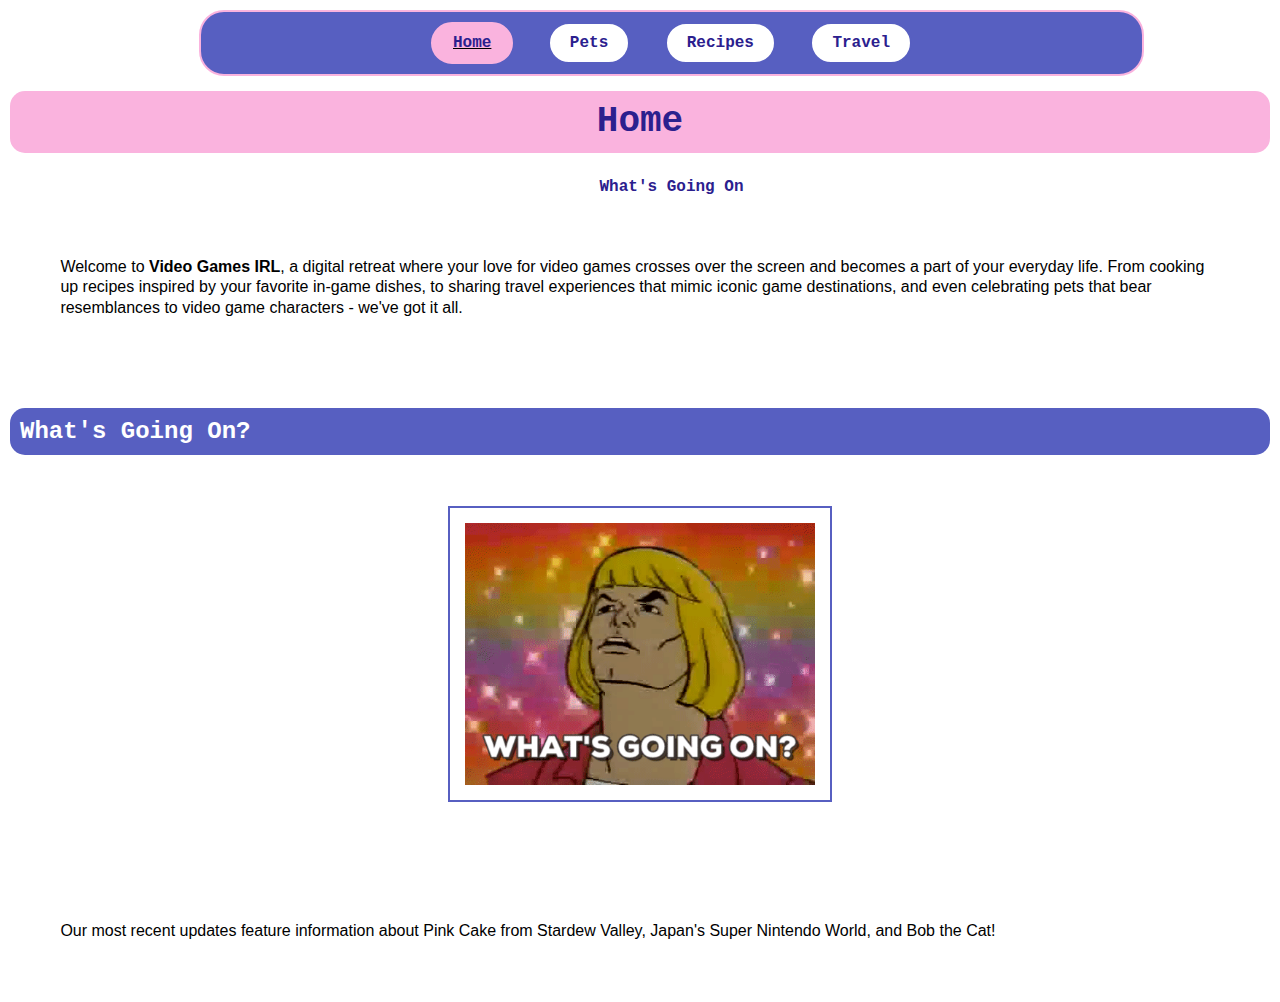
<file: index.html>
<!DOCTYPE html>
<html lang="en">
<head>
    <meta charset="UTF-8">
    <meta name="viewport" content="width=device-width, initial-scale=1.0">
    <link rel="stylesheet" href="css/html5reset.css">
    <link rel="stylesheet" href="css/style.css">
    <title>Home</title>
</head>
<body>
    <header>
        <a href="main" class="skip">Skip to Main Content</a>
        <nav>
            <ul>
                <li class="active"><a href = "index.html" >Home</a></li>
                <li><a href="pets.html">Pets</a></li>
                <li><a href="recipes.html">Recipes</a></li>
                <li><a href="travel.html">Travel</a></li>
            </ul>
        </nav>
        <h1>Home</h1>
        <ul class="links">
            <li><a href="#on">What's Going On</a>
        </ul>
    </header>
    <main id="main">
        <p>Welcome to <strong>Video Games IRL</strong>, a digital retreat where your love for video games crosses over the screen and becomes a part of your everyday life. From cooking up recipes inspired by your favorite in-game dishes, to sharing travel experiences that mimic iconic game destinations, and even celebrating pets that bear resemblances to video game characters - we've got it all. </p>
        <br>
    <div id="on">    
    <h2>What's Going On?</h2>
        <p><img src="images/He_Man.gif" alt="He-Man singing the lyrics what's goin on"></p>
            <br>
            <p>Our most recent updates feature information about Pink Cake from Stardew Valley, Japan's Super Nintendo World, and Bob the Cat!</p>
    </div>
</main>

</body>
</html>
</file>
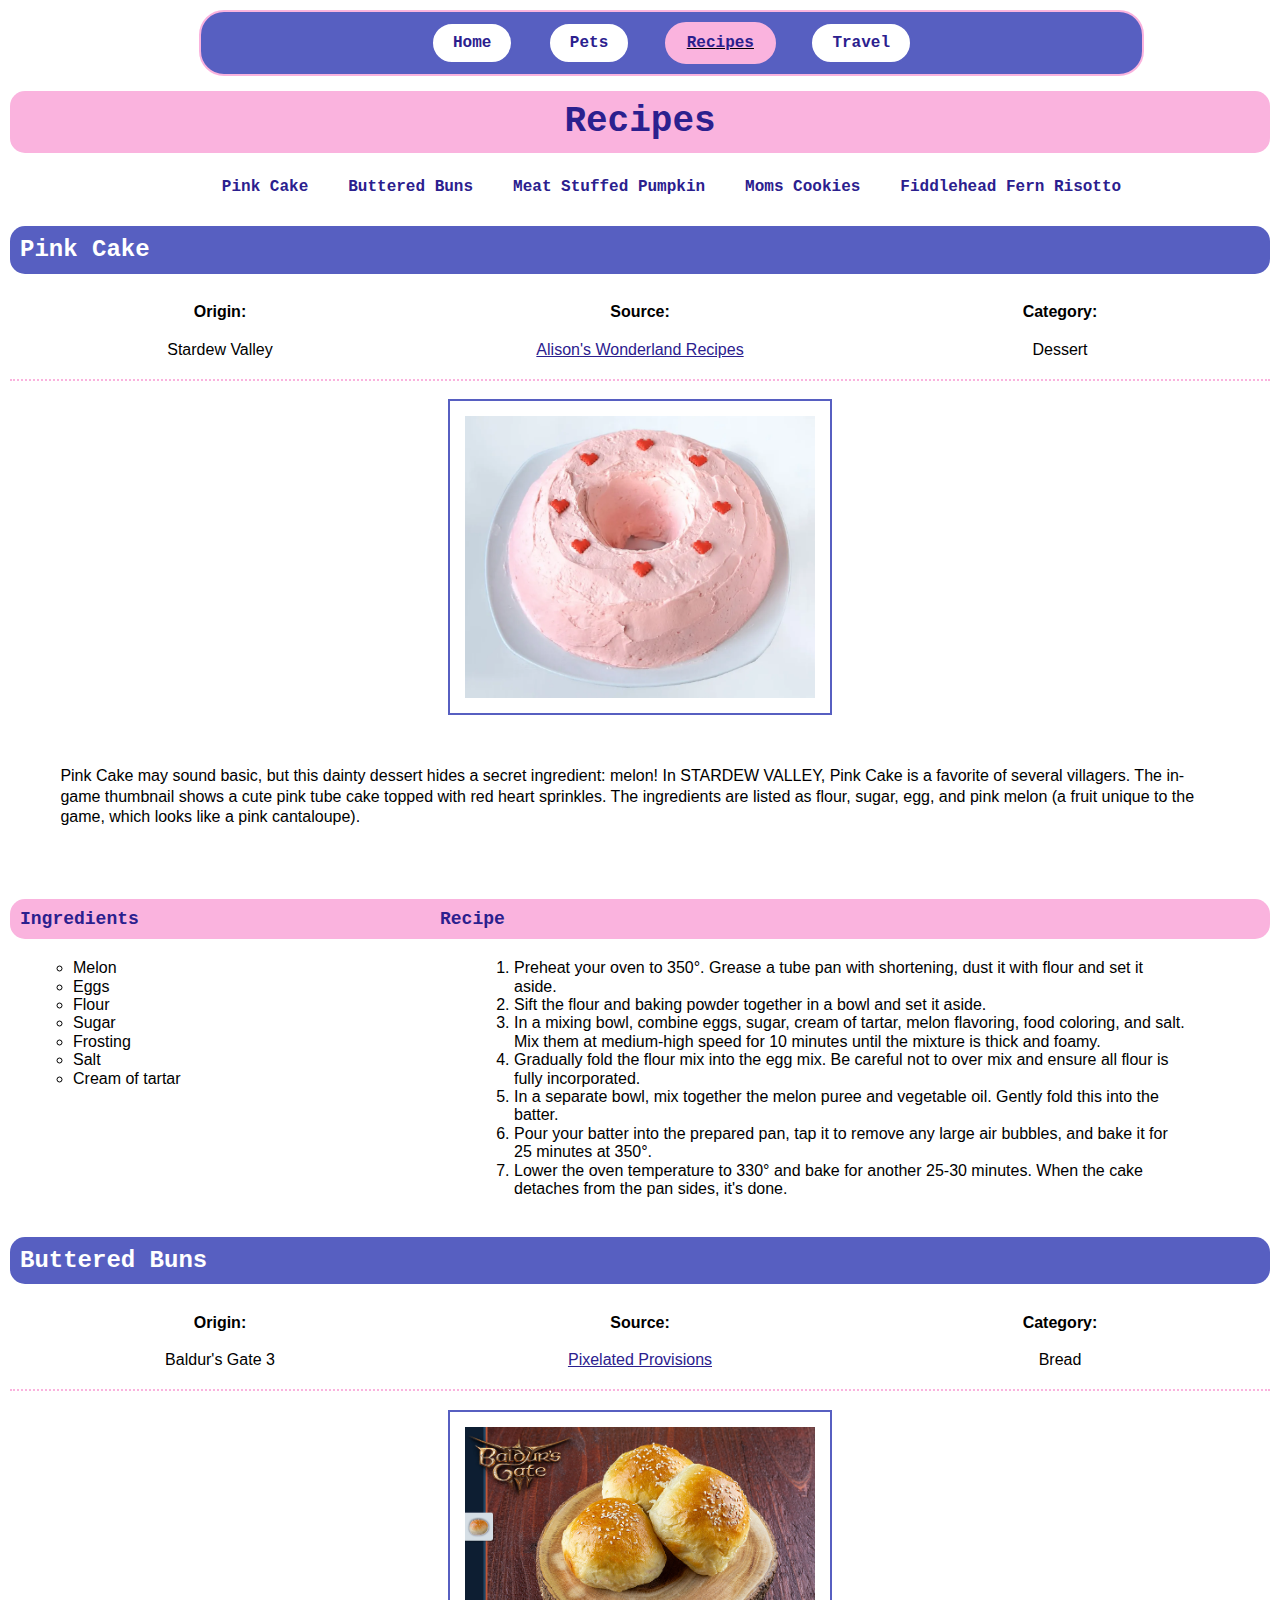
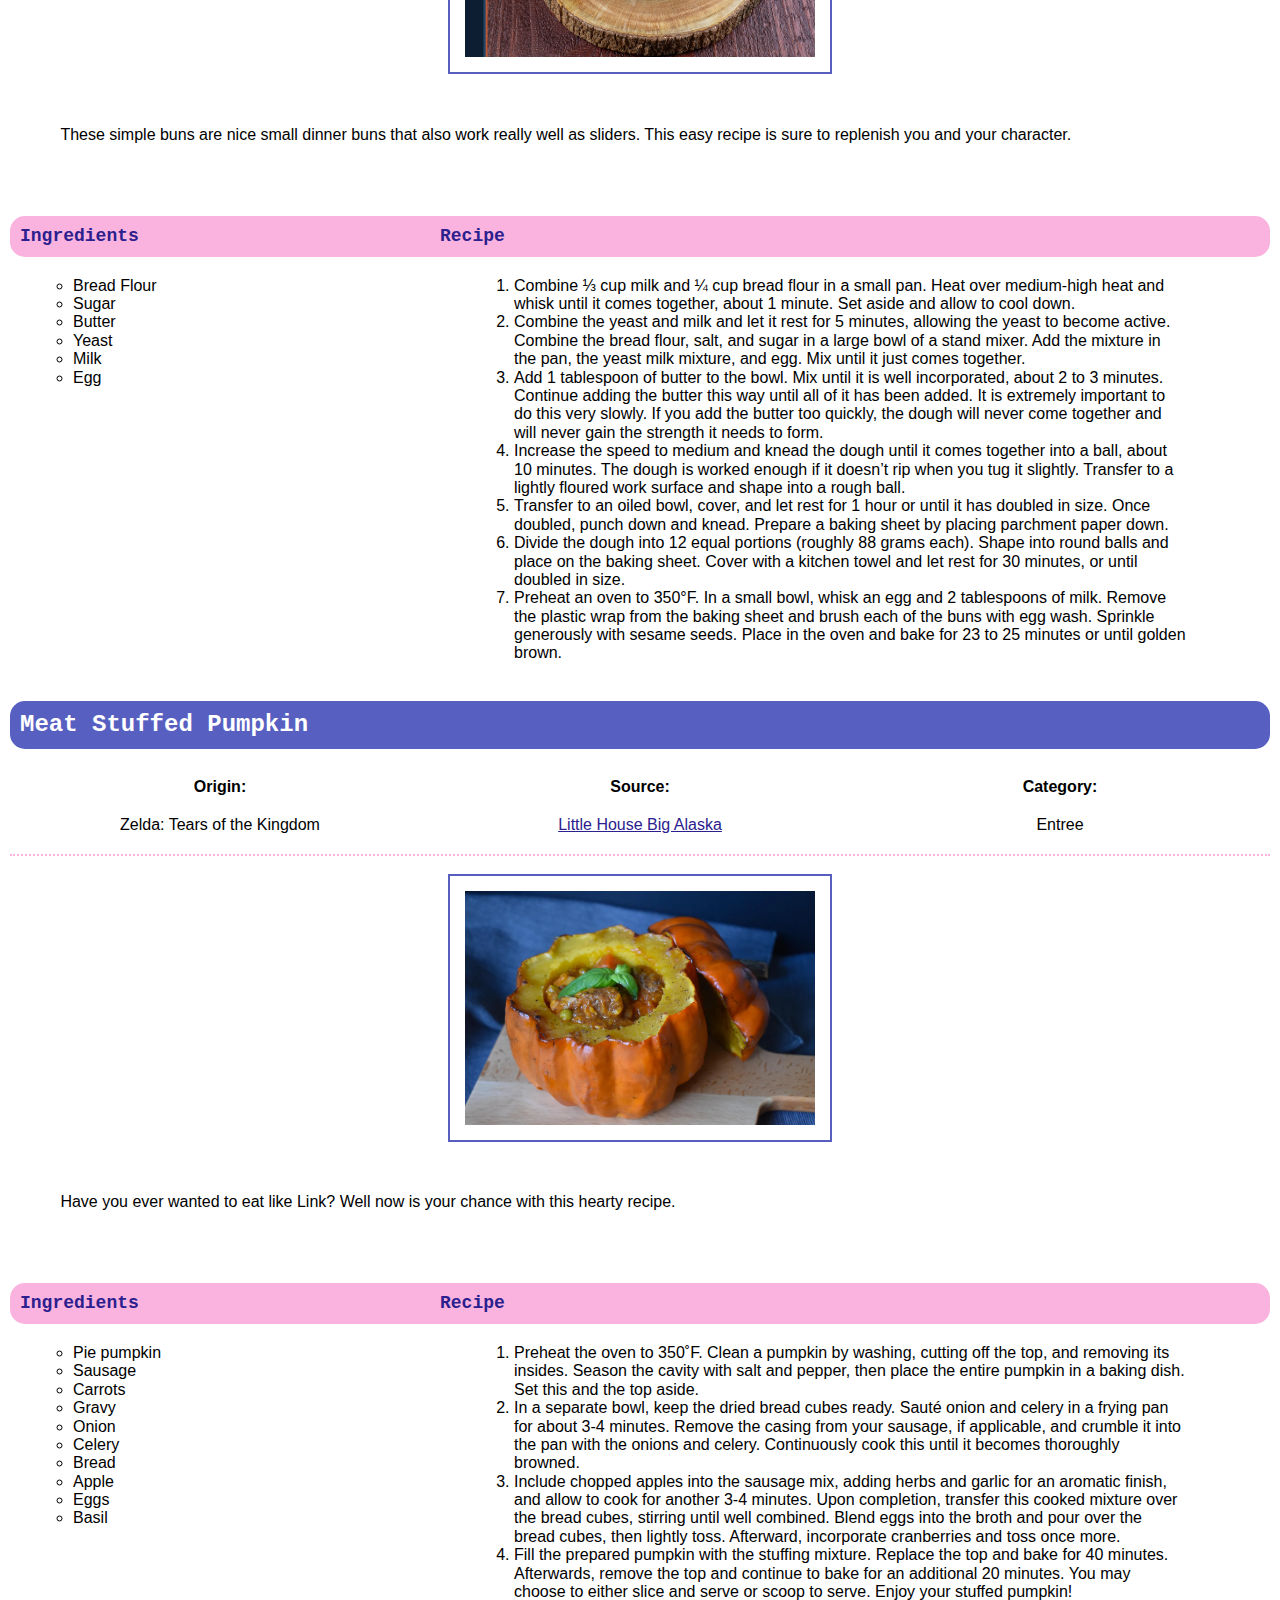
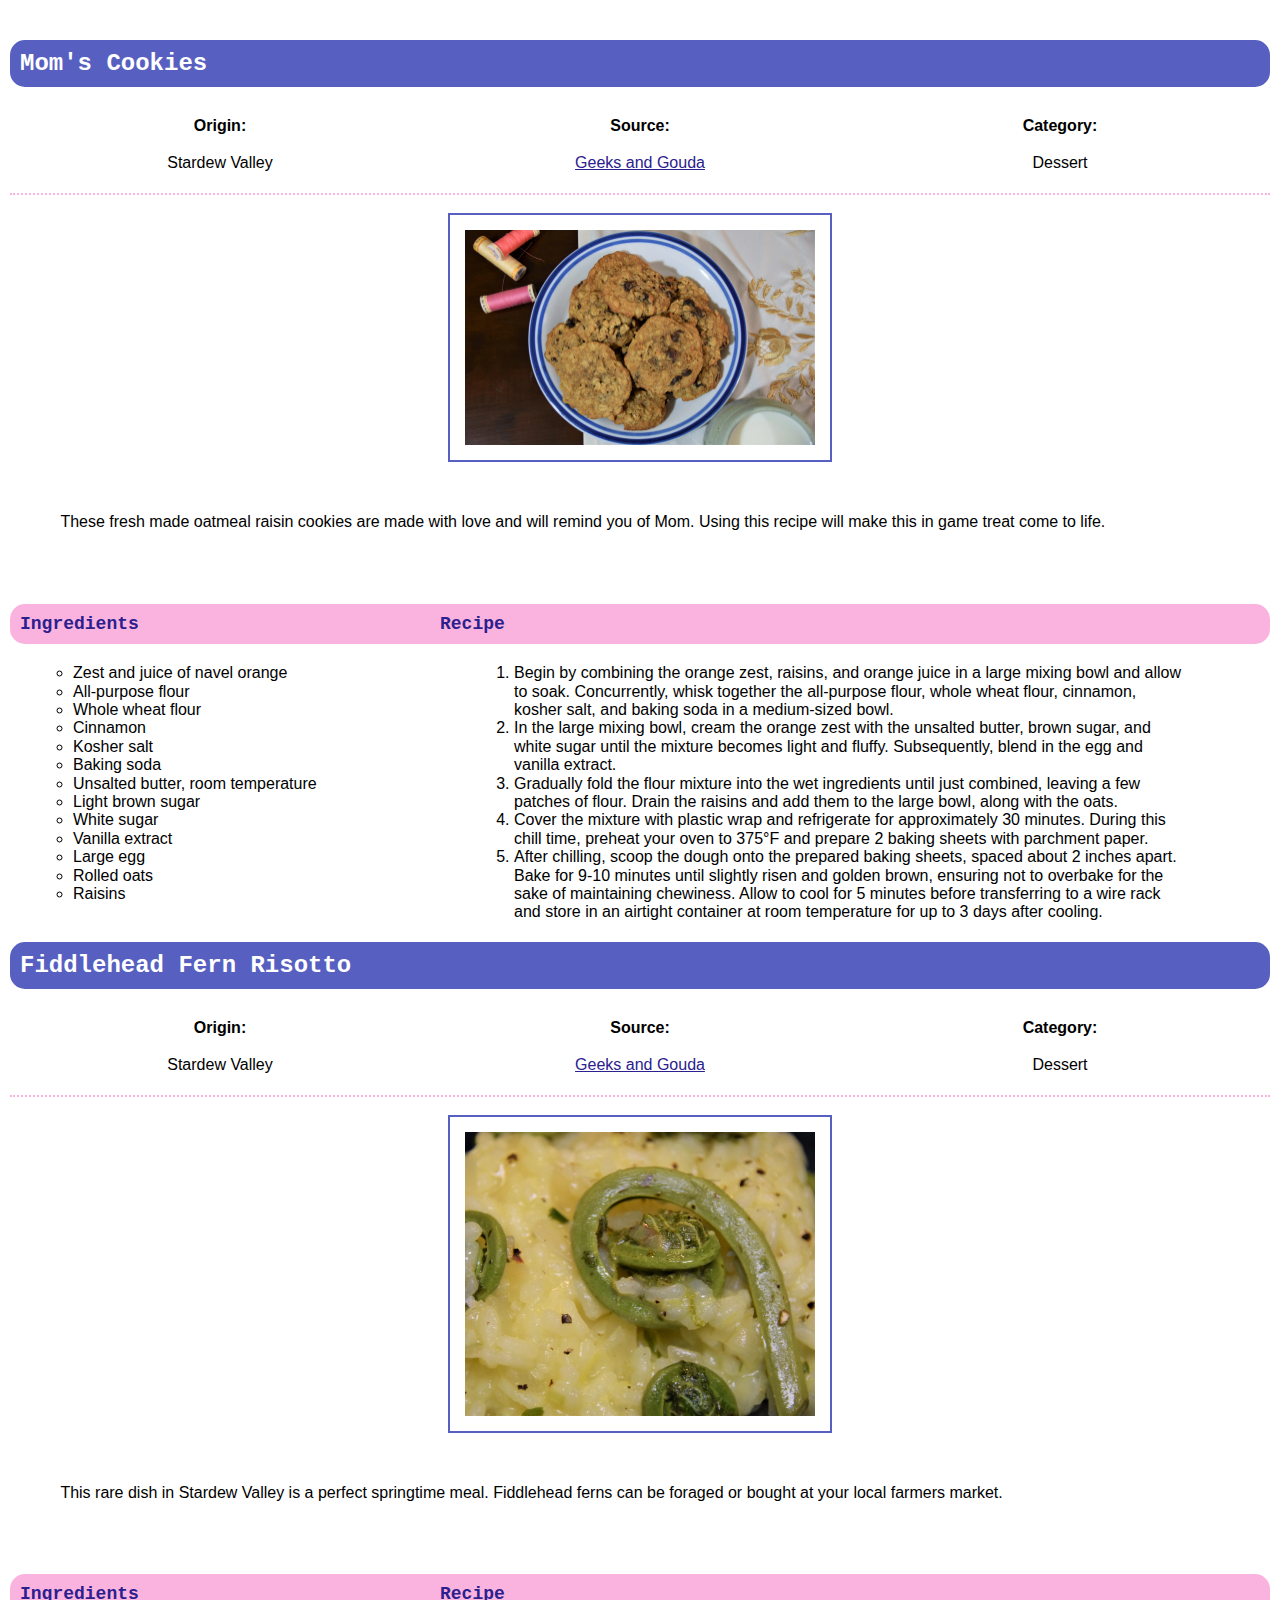
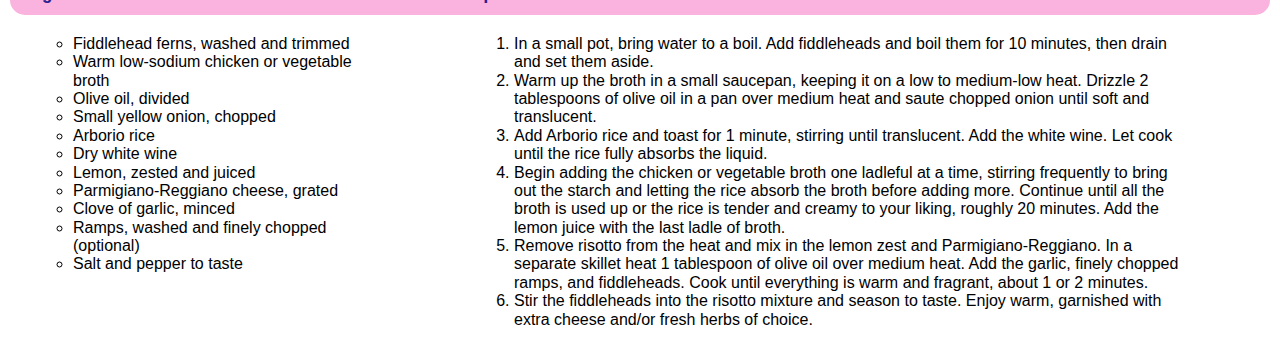
<file: recipes.html>
<!DOCTYPE html>
<html lang="en">
<head>
    <meta charset="UTF-8">
    <meta name="viewport" content="width=device-width, initial-scale=1.0">
    <link rel="stylesheet" href="css/html5reset.css">
    <link rel="stylesheet" href="css/style.css">
    <title>Recipes</title>
</head>
<body>
    <header>
        <a href="main" class="skip">Skip to Main Content</a>
        <nav>
            <ul>
                <li><a href = "index.html">Home</a></li>
                <li><a href = "pets.html" >Pets</a></li>
                <li class="active"><a href = "recipes.html" >Recipes</a></li>
                <li><a href = "travel.html">Travel</a></li>
            </ul>
        </nav>
        <h1>Recipes</h1>
        <ul class="links">
            <li><a href="#cake">Pink Cake</a>
            <li><a href="#buns">Buttered Buns</a>
            <li><a href="#meat">Meat Stuffed Pumpkin</a>
            <li><a href="#cookies">Moms Cookies</a>
            <li><a href="#fern">Fiddlehead Fern Risotto</a>
        </ul>
    </header>

    <main id="main">
        <div id="cake">
        <h2>Pink Cake</h2>
            <div class="info">
                <p><strong>Origin:</strong></p><p>Stardew Valley</p>
                <p><strong>Source:</strong></p><p><a href="https://wonderlandrecipes.com/2022/12/15/pink-cake-stardew-valley/">Alison's Wonderland Recipes</a></p>
                <p><strong>Category:</strong></p><p>Dessert</p>
            </div>
            <br>
                <img src="images/pink_cake_irl.png" alt="pink frosted bundt cake with red heart candies">
                <p>Pink Cake may sound basic, but this dainty dessert hides a secret ingredient: melon! In STARDEW VALLEY, Pink Cake is a favorite of several villagers. The in-game thumbnail shows a cute pink tube cake topped with red heart sprinkles. The ingredients are listed as flour, sugar, egg, and pink melon (a fruit unique to the game, which looks like a pink cantaloupe).</p>
           <div class="container">
            <section class="sidebar">
            <h3>Ingredients</h3>
            <ul>
                <li>Melon</li>
                <li>Eggs</li>
                <li>Flour</li>
                <li>Sugar</li>
                <li>Frosting</li>
                <li>Salt</li>
                <li>Cream of tartar</li>
            </ul>
        </section>
            <section class="content">
            <h4>Recipe</h4>
            <ol>
                <li>Preheat your oven to 350°. Grease a tube pan with shortening, dust it with flour and set it aside.</li>
                <li>Sift the flour and baking powder together in a bowl and set it aside.</li>
                <li>In a mixing bowl, combine eggs, sugar, cream of tartar, melon flavoring, food coloring, and salt. Mix them at medium-high speed for 10 minutes until the mixture is thick and foamy.</li>
                <li>Gradually fold the flour mix into the egg mix. Be careful not to over mix and ensure all flour is fully incorporated.</li>
                <li>In a separate bowl, mix together the melon puree and vegetable oil. Gently fold this into the batter.</li>
                <li>Pour your batter into the prepared pan, tap it to remove any large air bubbles, and bake it for 25 minutes at 350°.</li>
                <li>Lower the oven temperature to 330° and bake for another 25-30 minutes. When the cake detaches from the pan sides, it's done.</li>
            </ol>
            </section>
        </div>
        </div>
        <br>

        <div id="buns">
        <h2>Buttered Buns</h2>
            <div class="info">
                <p><strong>Origin:</strong></p><p>Baldur's Gate 3</p>
                <p><strong>Source:</strong></p><p><a href="https://pixelatedprovisions.com/2023/09/22/baldurs-gate-3-butter-buns/">Pixelated Provisions</a></p>
                <p><strong>Category:</strong></p><p>Bread</p>
            </div>
                <br>
                <img src="images/butter_buns_irl.jpg" alt="Three sesame topped buns on a wood plate">
                <p>These simple buns are nice small dinner buns that also work really well as sliders. This easy recipe is sure to replenish you and your character.</p>
        <div class="container">
        <section class="sidebar">
        <h3>Ingredients</h3>
            <ul>
                <li>Bread Flour</li>
                <li>Sugar</li>
                <li>Butter</li>
                <li>Yeast</li>
                <li>Milk</li>
                <li>Egg</li>
            </ul>
        </section>
        <section class="content">
        <h4>Recipe</h4>
            <ol>
                <li>Combine ⅓ cup milk and ¼ cup bread flour in a small pan. Heat over medium-high heat and whisk until it comes together, about 1 minute. Set aside and allow to cool down.</li>
                <li>Combine the yeast and milk and let it rest for 5 minutes, allowing the yeast to become active. Combine the bread flour, salt, and sugar in a large bowl of a stand mixer. Add the mixture in the pan, the yeast milk mixture, and egg. Mix until it just comes together.</li>
                <li>Add 1 tablespoon of butter to the bowl. Mix until it is well incorporated, about 2 to 3 minutes. Continue adding the butter this way until all of it has been added. It is extremely important to do this very slowly. If you add the butter too quickly, the dough will never come together and will never gain the strength it needs to form.</li>
                <li>Increase the speed to medium and knead the dough until it comes together into a ball, about 10 minutes. The dough is worked enough if it doesn’t rip when you tug it slightly. Transfer to a lightly floured work surface and shape into a rough ball.</li>
                <li>Transfer to an oiled bowl, cover, and let rest for 1 hour or until it has doubled in size. Once doubled, punch down and knead. Prepare a baking sheet by placing parchment paper down.</li>
                <li>Divide the dough into 12 equal portions (roughly 88 grams each). Shape into round balls and place on the baking sheet. Cover with a kitchen towel and let rest for 30 minutes, or until doubled in size.</li>
                <li>Preheat an oven to 350°F. In a small bowl, whisk an egg and 2 tablespoons of milk. Remove the plastic wrap from the baking sheet and brush each of the buns with egg wash. Sprinkle generously with sesame seeds. Place in the oven and bake for 23 to 25 minutes or until golden brown.</li>
            </ol>
        </section>
        </div>
        </div>
        <br>

        <div id="meat">
        <h2>Meat Stuffed Pumpkin</h2>
            <div class="info">
                <p><strong>Origin:</strong></p><p>Zelda: Tears of the Kingdom</p>
                <p><strong>Source:</strong></p><p><a href="https://littlehousebigalaska.com/2021/10/meat-stuffed-pumpkin.html">Little House Big Alaska</a></p>
                <p><strong>Category:</strong></p><p>Entree</p>
            </div>
                <br>
                <img src="images/meat_stuffed_pumpkin_irl.jpg" alt="roasted pumpkin bowl stuffed with meat stew">
                <p>Have you ever wanted to eat like Link? Well now is your chance with this hearty recipe.</p>
        <div class="container">
        <section class="sidebar">
        <h3>Ingredients</h3>
        <ul>
            <li>Pie pumpkin</li>
            <li>Sausage</li>
            <li>Carrots</li>
            <li>Gravy</li>
            <li>Onion</li>
            <li>Celery</li>
            <li>Bread</li>
            <li>Apple</li>
            <li>Eggs</li>
            <li>Basil</li>
        </ul>
    </section>
        <section class="content">
        <h4>Recipe</h4>
        <ol>
            <li>Preheat the oven to 350˚F. Clean a pumpkin by washing, cutting off the top, and removing its insides. Season the cavity with salt and pepper, then place the entire pumpkin in a baking dish. Set this and the top aside.</li>
            <li>In a separate bowl, keep the dried bread cubes ready. Sauté onion and celery in a frying pan for about 3-4 minutes. Remove the casing from your sausage, if applicable, and crumble it into the pan with the onions and celery. Continuously cook this until it becomes thoroughly browned.</li>
            <li>Include chopped apples into the sausage mix, adding herbs and garlic for an aromatic finish, and allow to cook for another 3-4 minutes. Upon completion, transfer this cooked mixture over the bread cubes, stirring until well combined. Blend eggs into the broth and pour over the bread cubes, then lightly toss. Afterward, incorporate cranberries and toss once more.</li>
            <li>Fill the prepared pumpkin with the stuffing mixture. Replace the top and bake for 40 minutes. Afterwards, remove the top and continue to bake for an additional 20 minutes. You may choose to either slice and serve or scoop to serve. Enjoy your stuffed pumpkin!</li>
        </ol>
        </section>
        </div>
        </div>
        <br>

        <div id="cookies">
        <h2>Mom's Cookies</h2>
            <div class="info">
                <p><strong>Origin:</strong></p><p>Stardew Valley</p>
                <p><strong>Source:</strong></p><p><a href="https://geeksandgouda.com/2020/09/27/moms-cookies-from-stardew-valley/">Geeks and Gouda</a></p>
                <p><strong>Category:</strong></p><p>Dessert</p>
            </div>
                <br>
                <img src="images/moms_cookies_irl.jpg" alt="plate full of oatmeal raisin cookies">
                <p>These fresh made oatmeal raisin cookies are made with love and will remind you of Mom. Using this recipe will make this in game treat come to life.</p>
        <div class="container">
        <section class="sidebar">
        <h3>Ingredients</h3>
        <ul>
            <li>Zest and juice of navel orange</li>
            <li>All-purpose flour</li>
            <li>Whole wheat flour</li>
            <li>Cinnamon</li>
            <li>Kosher salt</li>
            <li>Baking soda</li>
            <li>Unsalted butter, room temperature</li>
            <li>Light brown sugar</li>
            <li>White sugar</li>
            <li>Vanilla extract</li>
            <li>Large egg</li>
            <li>Rolled oats</li>
            <li>Raisins</li>
        </ul>
    </section>
        <section class="content">
        <h4>Recipe</h4>
        <ol>
            <li>Begin by combining the orange zest, raisins, and orange juice in a large mixing bowl and allow to soak. Concurrently, whisk together the all-purpose flour, whole wheat flour, cinnamon, kosher salt, and baking soda in a medium-sized bowl.</li>
            <li>In the large mixing bowl, cream the orange zest with the unsalted butter, brown sugar, and white sugar until the mixture becomes light and fluffy. Subsequently, blend in the egg and vanilla extract.</li>
            <li>Gradually fold the flour mixture into the wet ingredients until just combined, leaving a few patches of flour. Drain the raisins and add them to the large bowl, along with the oats.</li>
            <li>Cover the mixture with plastic wrap and refrigerate for approximately 30 minutes. During this chill time, preheat your oven to 375°F and prepare 2 baking sheets with parchment paper.</li>
            <li>After chilling, scoop the dough onto the prepared baking sheets, spaced about 2 inches apart. Bake for 9-10 minutes until slightly risen and golden brown, ensuring not to overbake for the sake of maintaining chewiness. Allow to cool for 5 minutes before transferring to a wire rack and store in an airtight container at room temperature for up to 3 days after cooling.</li>
        </ol>
        </section> 
        </div>
        </div>

        <div id="fern">
        <h2>Fiddlehead Fern Risotto</h2>
            <div class="info">
                <p><strong>Origin:</strong></p><p>Stardew Valley</p>
                <p><strong>Source:</strong></p><p><a href="https://geeksandgouda.com/2020/05/16/stardew-valley-recipe-fiddlehead-risotto/">Geeks and Gouda</a></p>
                <p><strong>Category:</strong></p><p>Dessert</p>
            </div>
            <br>
            <img src="images/fiddlehead_risotto_irl.jpg" alt="fiddlehead fern on bed of cooked risotto">
            <p>This rare dish in Stardew Valley is a perfect springtime meal. Fiddlehead ferns can be foraged or bought at your local farmers market.</p>
        <div class="container">
        <section class="sidebar">
        <h3>Ingredients</h3>
        <ul>
            <li>Fiddlehead ferns, washed and trimmed</li>
            <li>Warm low-sodium chicken or vegetable broth</li>
            <li>Olive oil, divided</li>
            <li>Small yellow onion, chopped</li>
            <li>Arborio rice</li>
            <li>Dry white wine</li>
            <li>Lemon, zested and juiced</li>
            <li>Parmigiano-Reggiano cheese, grated</li>
            <li>Clove of garlic, minced</li>
            <li>Ramps, washed and finely chopped (optional)</li>
            <li>Salt and pepper to taste</li>
        </ul>
    </section>
        <section class="content">
        <h4>Recipe</h4>
        <ol>
            <li>In a small pot, bring water to a boil.  Add fiddleheads and boil them for 10 minutes, then drain and set them aside.</li>
            <li>Warm up the broth in a small saucepan, keeping it on a low to medium-low heat.  Drizzle 2 tablespoons of olive oil in a pan over medium heat and saute chopped onion until soft and translucent.</li>
            <li>Add Arborio rice and toast for 1 minute, stirring until translucent.  Add the white wine.  Let cook until the rice fully absorbs the liquid.</li>
            <li>Begin adding the chicken or vegetable broth one ladleful at a time, stirring frequently to bring out the starch and letting the rice absorb the broth before adding more. Continue until all the broth is used up or the rice is tender and creamy to your liking, roughly 20 minutes.  Add the lemon juice with the last ladle of broth.</li>
            <li>Remove risotto from the heat and mix in the lemon zest and Parmigiano-Reggiano.
            In a separate skillet heat 1 tablespoon of olive oil over medium heat.  Add the garlic, finely chopped ramps, and fiddleheads.  Cook until everything is warm and fragrant, about 1 or 2 minutes.</li>
            <li>Stir the fiddleheads into the risotto mixture and season to taste.  Enjoy warm, garnished with extra cheese and/or fresh herbs of choice.</li>
        </ol>
        </section>
        </div>
        </div>
    </main>
</body>
</html>
</file>
<file: css/style.css>
body {
    margin:5px;
    padding:5px;
    line-height:1.15;
    background-color: #FFFFFF;
    color: #575FC1;
    font-family: 'Courier New', Courier, monospace;
}

a{
    color: #2b208e;
}

h1 {
    font-weight: bold;
    margin:15px 0px;
    background-color: #fab3de;
    color: #2b208e;
    font-size: 36px;
    text-align: center;
    border-radius: 15px;
    padding:10px;
}

h2 {
    font-weight: bold;
    margin: 20px 0px;
    font-size: 24px;
    background-color: #575FC1;
    color: #FFFFFF;
    border-radius: 15px;
    padding:10px;
}

h3 {
    font-weight: bold;
    margin: 20px 0px;
    font-size: 18px;
    color: #2b208e;
    background-color: #fab3de;
    border-radius: 15px;
    padding:10px;
}

h4{
    font-weight: bold;
    margin: 20px 0px;
    font-size: 14px;
    color: #2b208e;
    background-color: #fab3de;
    border-radius: 15px;
    padding:10px;
}
nav a{
    text-decoration: none;
}

nav ul {
    background-color: #575FC1;
    border: 2px solid #fab3de;
    border-radius: 25px;
    padding: 10px;
    text-align: center;
}

nav li {
    display: inline-block;
    margin: 0 15px;
    padding: 10px 20px;
    background-color: #ffffff;
    border-radius: 25px;
    border: 2px solid #575FC1;
    text-decoration: none;
    font-family: 'Courier New', Courier, monospace;
    font-weight: bold;
}

strong{
    font-weight: bold;
}

.active {
    display: inline-block;
    margin: 0 15px;
    padding: 10px 20px;
    background-color: #fab3de;
    border-radius: 25px;
    border: 2px solid #fab3de;
    text-decoration: underline
}

img{
    width:100%;
    max-width: 24em;
    box-sizing: border-box;
    padding:15px;
    border:2px solid #575FC1;
    display: block;
    margin-left: auto;
    margin-right: auto;
 }

video{
    width:100%;
    max-width: 24em;
    box-sizing: border-box;
    padding:15px;
    border:2px solid #575FC1;
    display: block;
    margin-left: auto;
    margin-right: auto;
    width: 50%;
 }

img:hover{
    box-shadow: 0 0 10px #575FC1;
}

video:hover{
    box-shadow: 0 0 10px #575FC1;
}

a:focus{
    box-shadow: 0 0 10px #575FC1;
}

header img{
   width: 100%;
   height:300px;
   object-fit: cover;
 }

p{
    margin:2%;
    padding:2%;
    line-height:1.3;
    background-color: #FFFFFF;
    color: black;
    font-family: Arial, Helvetica, sans-serif;
 }

ul {
    list-style-type:circle;
    margin-left: 15%;
    margin-right: 10%;
    color: black;
    font-family: Arial, Helvetica, sans-serif
}

ol{
    list-style-type: decimal;
    margin-left: 10%;
    margin-right: 10%;
    font-family: Arial, Helvetica, sans-serif;
    color: black;
}

.links {
    text-align: center;
    display: flex;
    justify-content: center;
    flex-wrap: wrap;
}

.links li {
    display: inline-block;
    padding: 10px 20px;
    background-color: #ffffff;
    text-decoration: none;
    font-family: 'Courier New', Courier, monospace;
    font-weight: bold;
}
.links a{
    text-decoration: none;
}

.info {
    display: flex;
    flex-wrap: wrap;
    justify-content: center;
    padding-bottom: 10px;
    border-bottom: dotted 2px #fab3de;
    margin: 0;
}

.info p{
    margin: 0;
}

.gallery{
    display: flex;
    flex-wrap: wrap;
}

.gallery img {
    width: 100%;
}

.gallery video{
    width: 100%
}

.travel_gallery{
    display: grid;
    align-items: center;
    grid-template-columns: 1fr;
    width: 100%;
    grid-gap: 20px;
    justify-content: center;
    margin-left: 0;
}

.travel_gallery p{
    margin-right: auto;
}
.travel_gallery img{
    width: 100%
}

.skip {
    position: absolute;
    left: -10000px;
    top: auto;
    width: 1px;
    height: 1px;
    overflow: hidden;
  }

.skip:focus {
    position: static;
    width: auto;
    height: auto;
  }

@media screen and (min-width: 768px){
    .gallery{
        display: grid;
        align-items: center;
        grid-template-columns: 80% 80%;
        width: 50%;
        grid-gap: 20px;
        justify-content: center;
        align-items: stretch;
        margin-left: 25%;
    }

    .travel_gallery{
        display: grid;
        align-items: center;
        grid-template-columns: 1fr 1fr;
        width: 100%;
        grid-gap: 20px;
        justify-content: space-around;
        margin-left: 0;
    }

    .travel_gallery p{
        text-align: left;
    }
    .travel_gallery img{
        width: 100%
    }

    .info {
        display: grid;
        grid-template-columns: 1fr 1fr 1fr;
        grid-template-rows: 1fr 1fr;
        justify-content: center;
        justify-items: center;
        padding-bottom: 10px;
        border-bottom: dotted 2px #fab3de;
    }

    .info p:nth-child(even){
        grid-row-start: 2;
        text-align: center;
    }

    .info p:nth-child(odd){
        grid-row-start: 1;
        text-align: center;
    }

    .container {
        display: flex;
        flex-direction: row;
        flex-wrap: wrap;
    }

    .content{
        flex: 2;
    }
    .sidebar{
        flex: 1;
    }
    .sidebar h3{
        border-radius: 15px 0px 0px 15px;
        padding:10px;
    }
    .content h4{
        border-radius: 0px 15px 15px 0px;
        padding:10px;
        font-size: 18px;
    }

}
</file>
